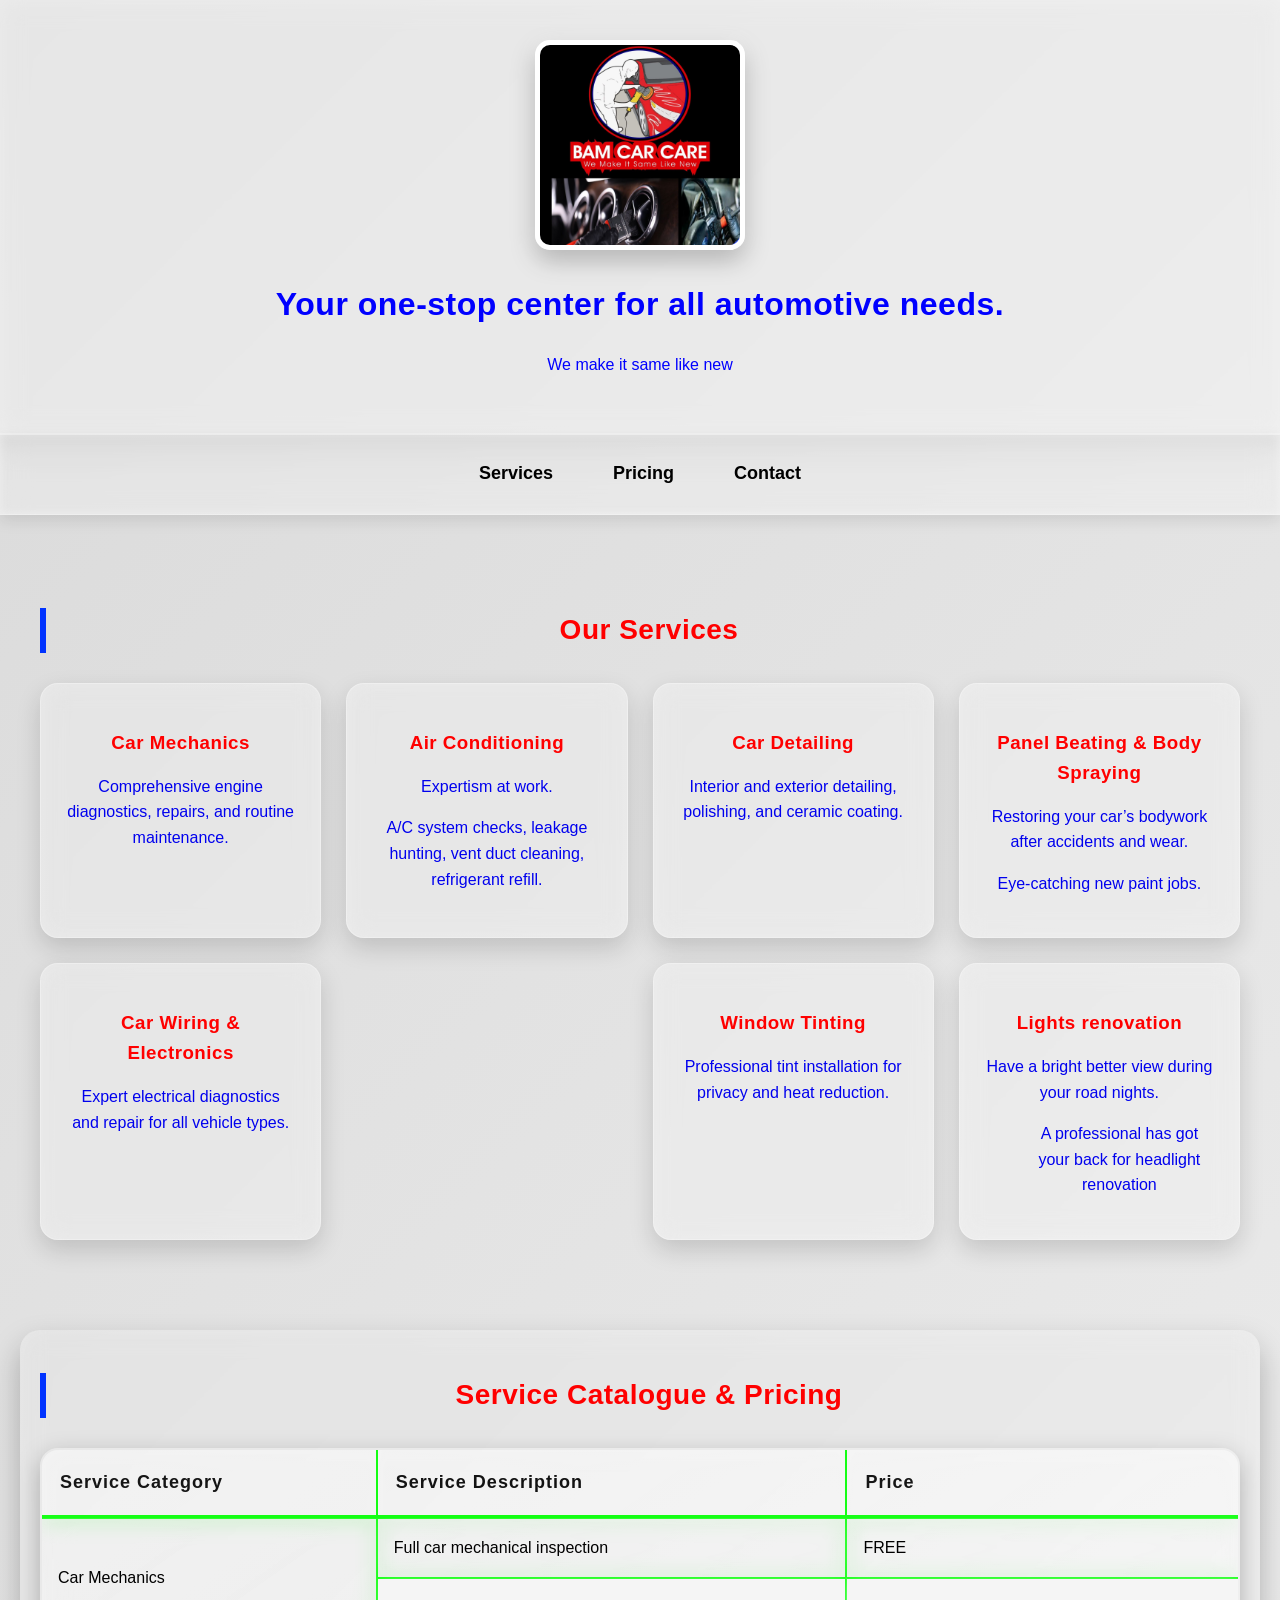
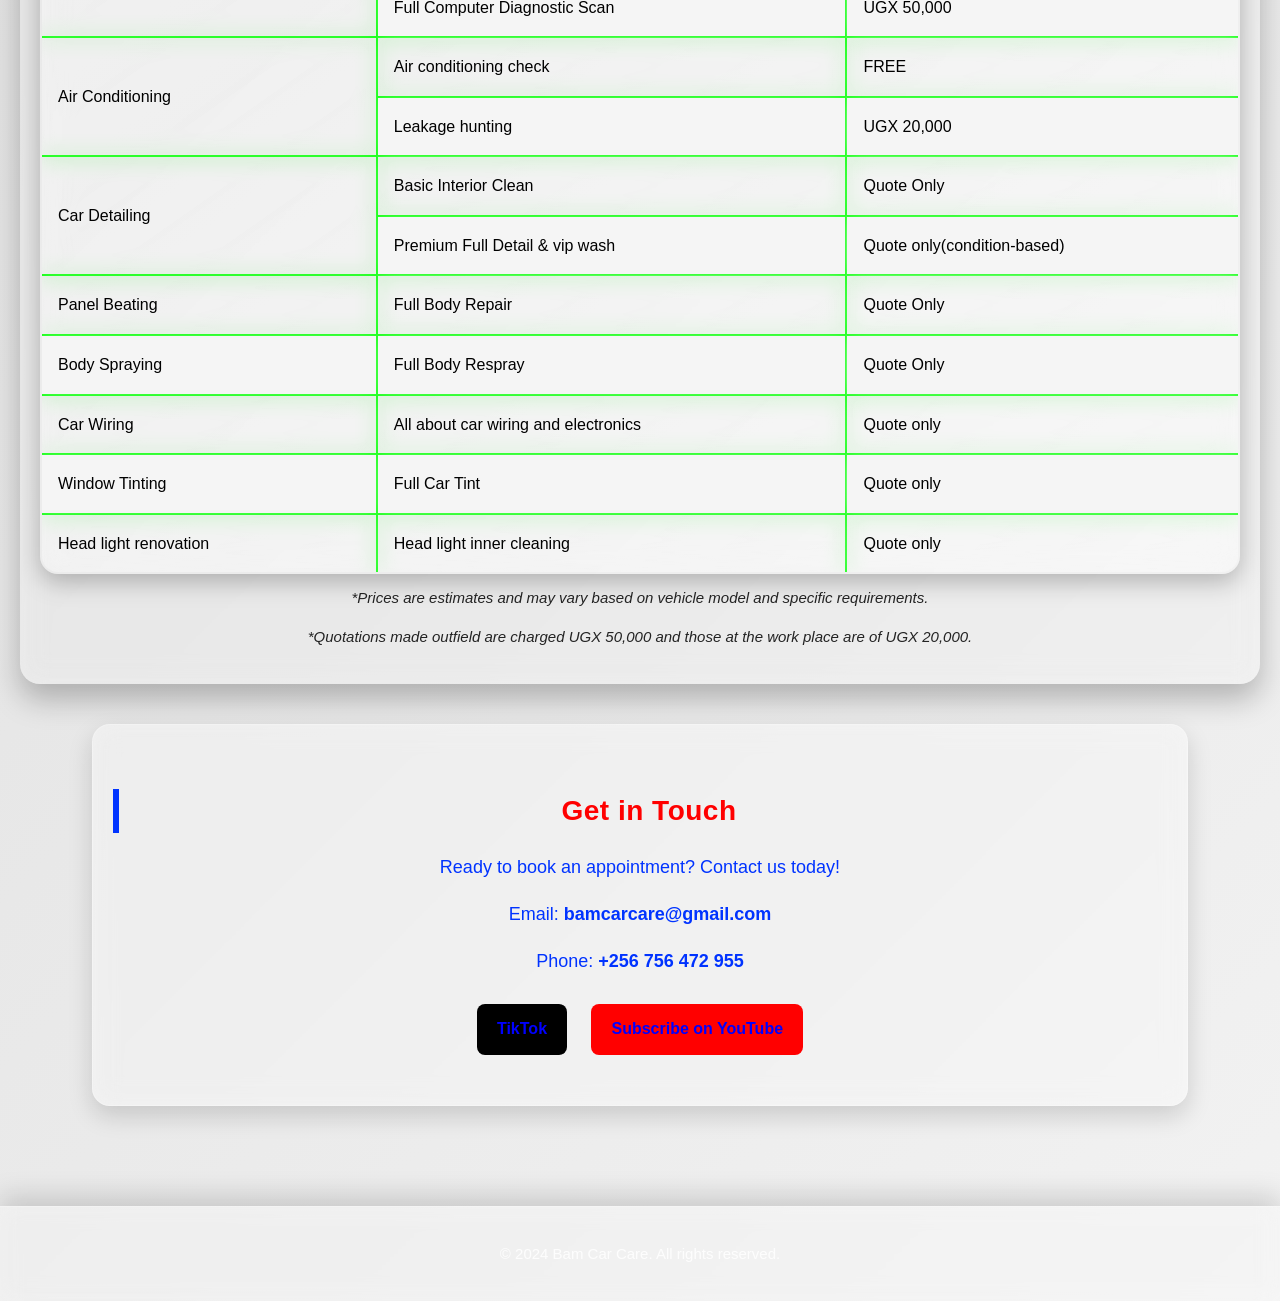
<file: index.html>
<!DOCTYPE html>
<html lang="en">
<head>
    <meta charset="UTF-8">
    <meta name="viewport" content="width=device-width, initial-scale=1.0">
    <title>Bam Car Care</title>
    <link rel="stylesheet" href="styles.css">
</head>
<body>

<header>
    <img src="bam.jpeg" title="Bam car care - we make it same like new">
    <h1>Your one-stop center for all automotive needs.</h1>
    <p>We make it same like new</p>
</header>

<nav>
    <a href="#services">Services</a>
    <a href="#pricing">Pricing</a>
    <a href="#contact">Contact</a>
</nav>

<main>

    <!-- Services Section -->
    <section id="services">
        <h2>Our Services</h2>
        <div class="service-list">

            <div class="service-item">
			<a href="Car Mechanics.html">
                <h3>Car Mechanics</h3>
                <p>Comprehensive engine diagnostics, repairs, and routine maintenance.</p>
				</a>
            </div>

            <div class="service-item">
			    <a href="Air Conditioning.html">
                <h3>Air Conditioning</h3>
                <p>Expertism at work.</p>
                <p>A/C system checks, leakage hunting, vent duct cleaning, refrigerant refill.</p>
				</a>
            </div>

            <div class="service-item">
			    <a href="Car Detailing.html">
                <h3>Car Detailing</h3>
                <p>Interior and exterior detailing, polishing, and ceramic coating.</p>
				</a>
            </div>

            <div class="service-item">
			    <a href="Panel Beating & Body Spraying.html">
                <h3>Panel Beating & Body Spraying</h3>
                <p>Restoring your car’s bodywork after accidents and wear.</p>
                <p>Eye-catching new paint jobs.</p>
				</a>
            </div>

            <div class="service-item">
                <a href= "Car Wiring & Electronics.html">
				<h3>Car Wiring & Electronics</h3>
                <p>Expert electrical diagnostics and repair for all vehicle types.</p>
				<a>
            </div>

            <div class="service-item">
			     <a href= "Window Tinting.html">
                <h3>Window Tinting</h3>
                <p>Professional tint installation for privacy and heat reduction.</p>
				</a>
            </div>
			
			<div class="service-item">
			     <a href= "Lights renovation.html"> <h3>Lights renovation</h3>
				 <p>
				 Have a bright better view during your road nights.
				 </p>
				 <p>
				 <ul> A professional has got your back for headlight renovation</ul>
				 </p>
				 </a>
			</div>	 

        </div>
    </section>

    <!-- Pricing Section -->
    <section id="pricing">
        <h2>Service Catalogue & Pricing</h2>

        <table>
            <thead>
                <tr>
                    <th>Service Category</th>
                    <th>Service Description</th>
                    <th>Price</th>
                </tr>
            </thead>
            <tbody>

                <tr>
                    <td rowspan="2">Car Mechanics</td>
                    <td>Full car mechanical inspection</td>
                    <td>FREE</td>
                </tr>
                <tr>
                    <td>Full Computer Diagnostic Scan</td>
                    <td>UGX 50,000</td>
                </tr>

                <tr>
                    <td rowspan="2">Air Conditioning</td>
                    <td>Air conditioning check</td>
                    <td>FREE</td>
                </tr>
                <tr>
                    <td>Leakage hunting</td>
                    <td>UGX 20,000</td>
                </tr>

                <tr>
                    <td rowspan="2">Car Detailing</td>
                    <td>Basic Interior Clean</td>
                    <td>Quote Only</td>
                </tr>
                <tr>
                    <td>Premium Full Detail & vip wash</td>
                    <td>Quote only(condition-based)</td>
                </tr>

                <tr>
                    <td>Panel Beating</td>
                    <td>Full Body Repair</td>
                    <td>Quote Only</td>
                </tr>

                <tr>
                    <td>Body Spraying</td>
                    <td>Full Body Respray</td>
                    <td>Quote Only</td>
                </tr>

                <tr>
                    <td>Car Wiring</td>
                    <td>All about car wiring and electronics</td>
                    <td>Quote only</td>
                </tr>

                <tr>
                    <td>Window Tinting</td>
                    <td>Full Car Tint</td>
                    <td>Quote only</td>
                </tr>
				
				<tr>
				   
				   <td>Head light renovation</td>
				   <td>Head light inner cleaning</td>
				   <td>Quote only</td>

            </tbody>
        </table>

        <p class="disclaimer">*Prices are estimates and may vary based on vehicle model and specific requirements.</p>
		<p class="disclaimer">*Quotations made outfield are charged UGX 50,000 and those at the work place are of UGX 20,000.</p>
    </section>

    <!-- Contact Section -->
    <section id="contact">
        <h2>Get in Touch</h2>
        <p>Ready to book an appointment? Contact us today!</p>
        <p>Email: <strong>bamcarcare@gmail.com</strong></p>
        <p>Phone: <strong>+256 756 472 955</strong></p>
        <style>
            .social-btn {
                display:inline-block;
                padding: 12px 20px;
                margin: 10px;
                color: blue;
                text-decoration: none;
                border-radius: 8px;
                font-weight: bold;

            }
            .tiktok {
                background: black;
            }
            .youtube {
                background: #ff0000;

            }

        </style>
        <a class="social-btn tiktok" href="https://www.tiktok.com/@bamcarcare?is_from_webapp=1&sender_device=pc" target="_blank">
            TikTok
        </a>
                <a class="social-btn youtube" href="https://www.youtube.com/@bamcarcare3765" target="_blank">
           Subscribe on YouTube
        </a>

    </section>

</main>

<footer>
    <p>&copy; 2024 Bam Car Care. All rights reserved.</p>
</footer>

</body>
</html>
</file>
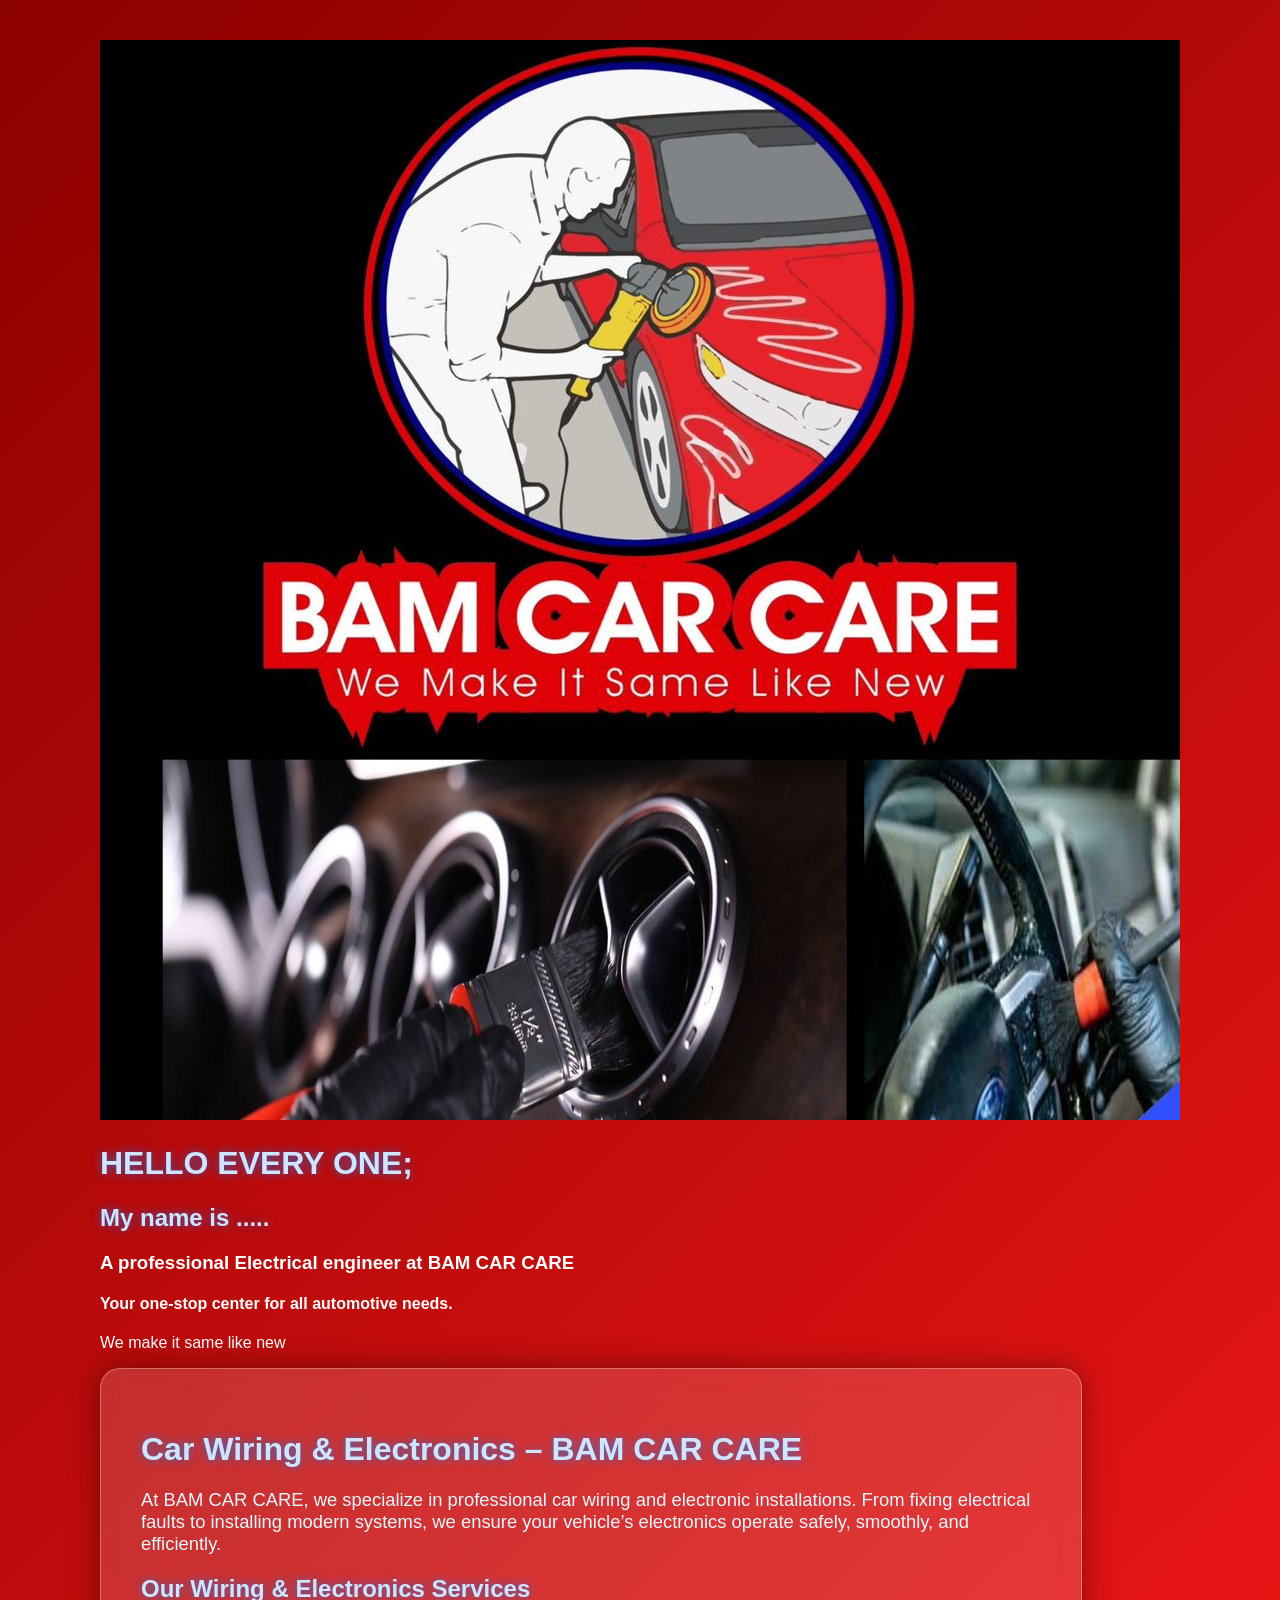
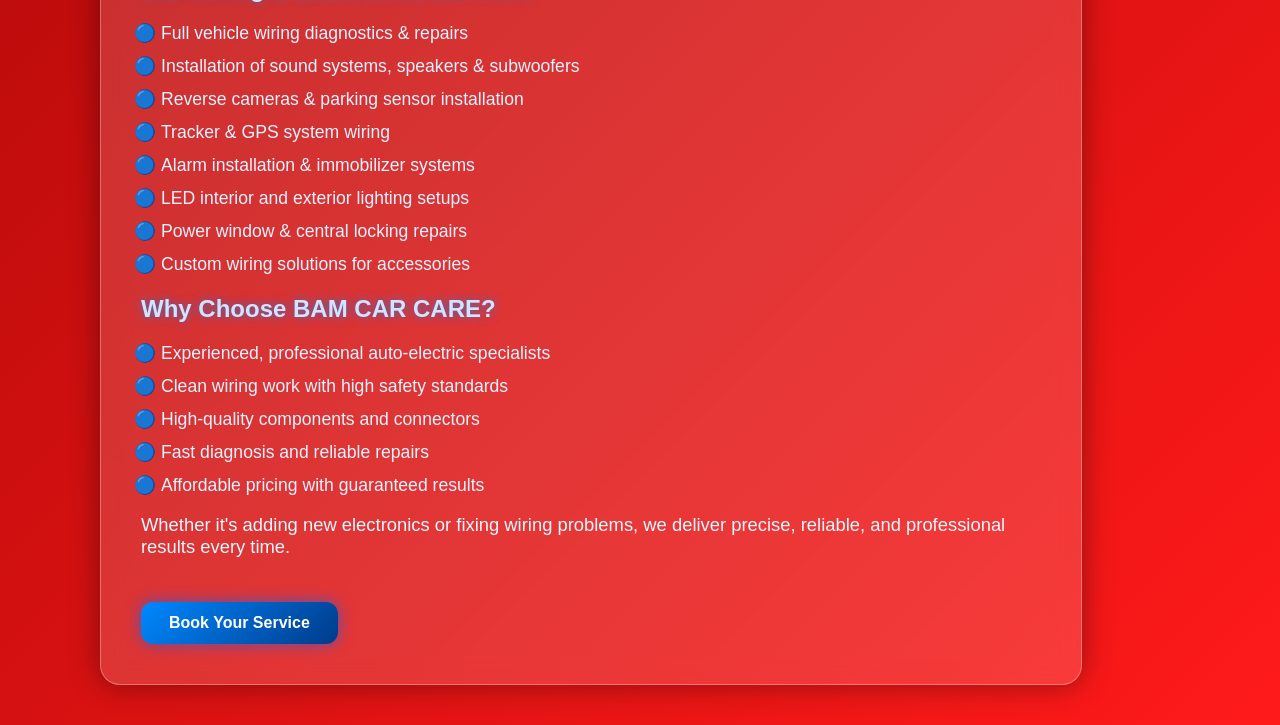
<file: Car Wiring & Electronics.html>
<!DOCTYPE html>
<html lang="en">
<head>
    <meta charset="UTF-8">
    <meta-name="viewport" content="width=device-width, initial-scale=1.0">
	<img src="bam.jpeg" width=100% height=vh>
	  <h1>HELLO EVERY ONE;</h1>
	     <h2>My name is .....</h2>
		   <h3>A professional Electrical engineer at BAM CAR CARE</h3>
              <h4>Your one-stop center for all automotive needs.</h4>
    <p>We make it same like new</p>
		</head>
<body>
   <style>
        body {
            margin: 0;
            padding: 0;
            font-family: "Segoe UI", sans-serif;
            background: linear-gradient(135deg, #8b0000, #ff1a1a);
            min-height: 100vh;
            display: flex;
            justify-content: center;
            align-items: center;
            padding: 40px;
            color: white;
        }

        .glass-box {
            width: 90%;
            max-width: 900px;
            background: rgba(255, 255, 255, 0.15);
            border-radius: 20px;
            padding: 40px;
            backdrop-filter: blur(12px);
            -webkit-backdrop-filter: blur(12px);
            border: 1px solid rgba(255, 255, 255, 0.3);
            box-shadow: 0 0 30px rgba(0, 0, 0, 0.4);
            color: #e6f2ff;
        }

        h1, h2 {
            color: #cfe5ff;
            text-shadow: 0 0 10px rgba(0, 130, 255, 0.7);
        }

        ul {
            padding-left: 20px;
        }

        ul li {
            margin-bottom: 12px;
            list-style: "🔵 ";
            font-size: 1.1rem;
        }

        .glass-box p {
            font-size: 1.15rem;
            color: #e6f7ff;
        }

        .btn {
            display: inline-block;
            margin-top: 25px;
            padding: 12px 28px;
            background: linear-gradient(135deg, #0088ff, #003b8a);
            border-radius: 12px;
            color: white;
            text-decoration: none;
            font-weight: bold;
            transition: 0.3s;
            box-shadow: 0 0 15px rgba(0, 102, 255, 0.6);
        }

        .btn:hover {
            transform: scale(1.06);
            box-shadow: 0 0 25px rgba(0, 150, 255, 0.9);
        }
</style>
    <div class="glass-box">
        <h1>Car Wiring & Electronics – BAM CAR CARE</h1>

        <p>
            At BAM CAR CARE, we specialize in professional car wiring and electronic installations. 
            From fixing electrical faults to installing modern systems, we ensure your vehicle’s 
            electronics operate safely, smoothly, and efficiently.
        </p>

        <h2>Our Wiring & Electronics Services</h2>
        <ul>
            <li>Full vehicle wiring diagnostics & repairs</li>
            <li>Installation of sound systems, speakers & subwoofers</li>
            <li>Reverse cameras & parking sensor installation</li>
            <li>Tracker & GPS system wiring</li>
            <li>Alarm installation & immobilizer systems</li>
            <li>LED interior and exterior lighting setups</li>
            <li>Power window & central locking repairs</li>
            <li>Custom wiring solutions for accessories</li>
        </ul>

        <h2>Why Choose BAM CAR CARE?</h2>
        <ul>
            <li>Experienced, professional auto-electric specialists</li>
            <li>Clean wiring work with high safety standards</li>
            <li>High-quality components and connectors</li>
            <li>Fast diagnosis and reliable repairs</li>
            <li>Affordable pricing with guaranteed results</li>
        </ul>

        <p>
            Whether it's adding new electronics or fixing wiring problems, 
            we deliver precise, reliable, and professional results every time.
        </p>

        <a href="index.html#contact" class="btn">Book Your Service</a>
    </div>
</body>
</file>
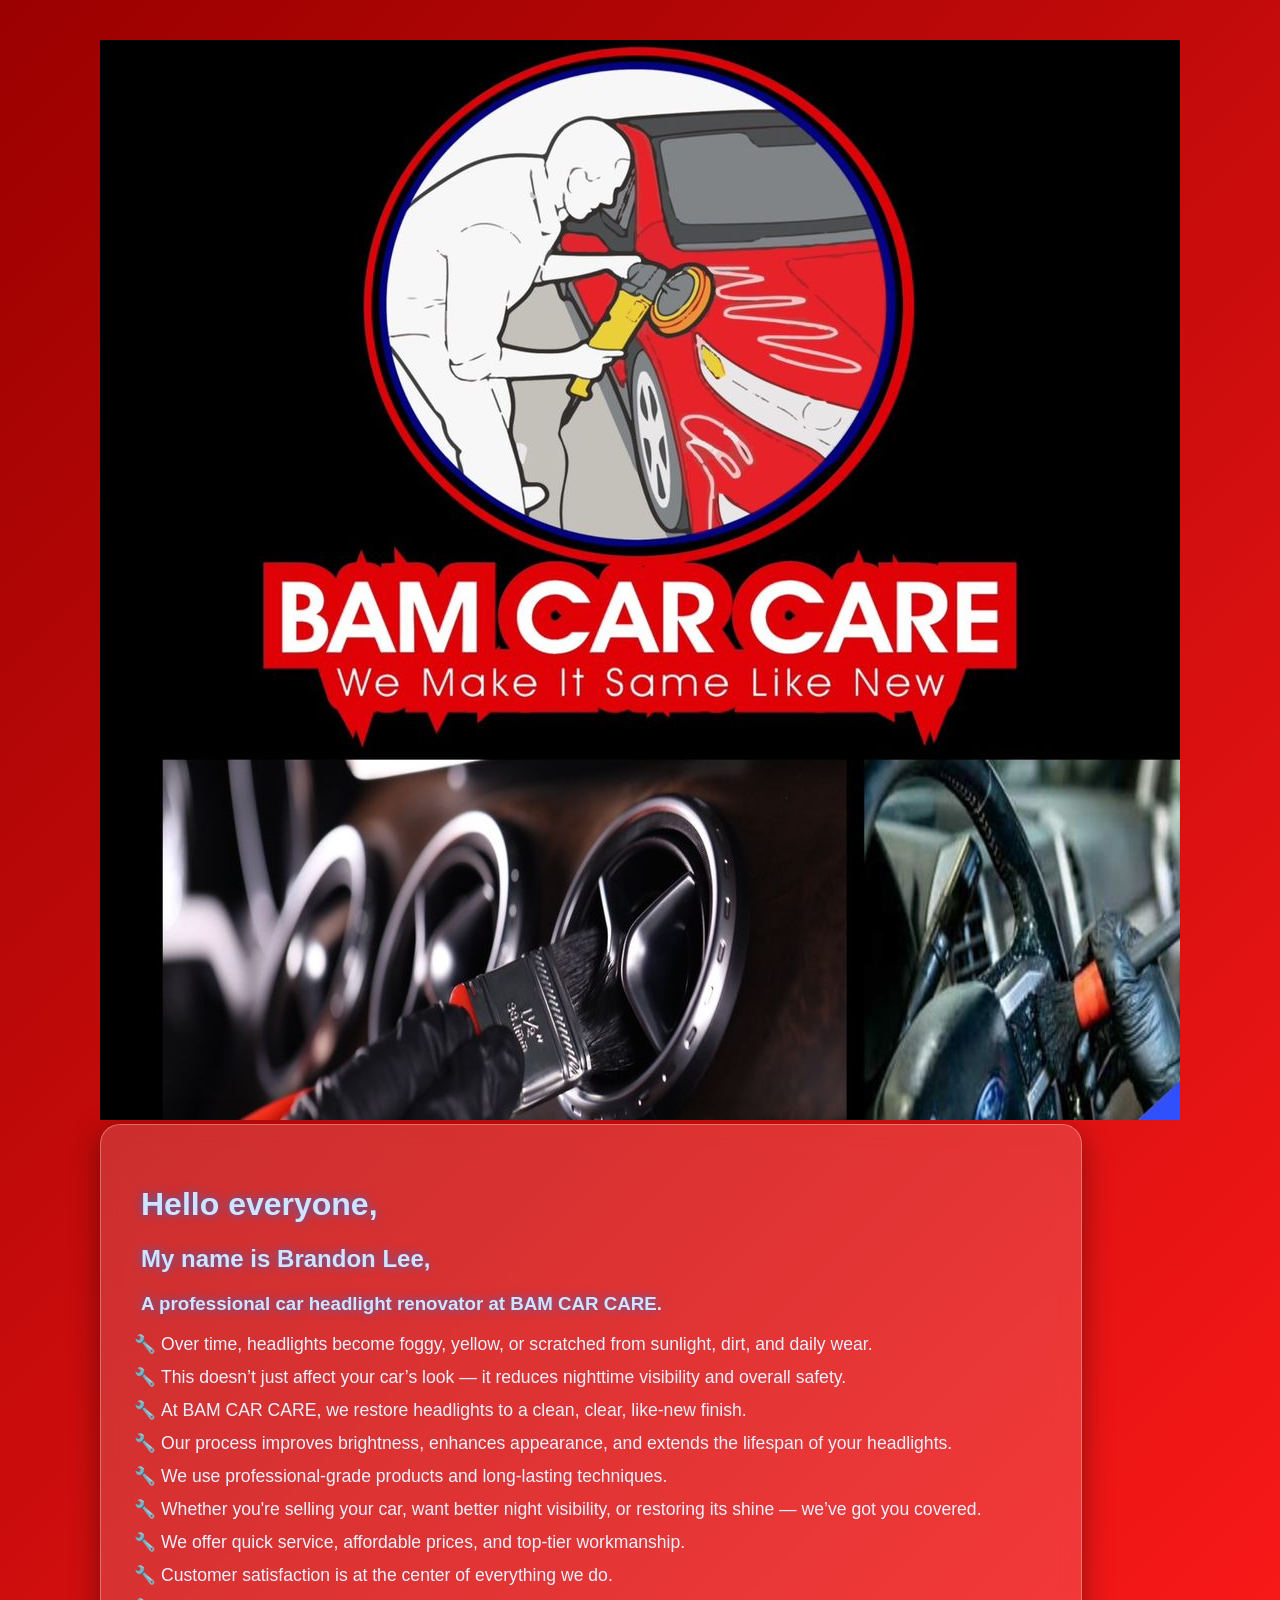
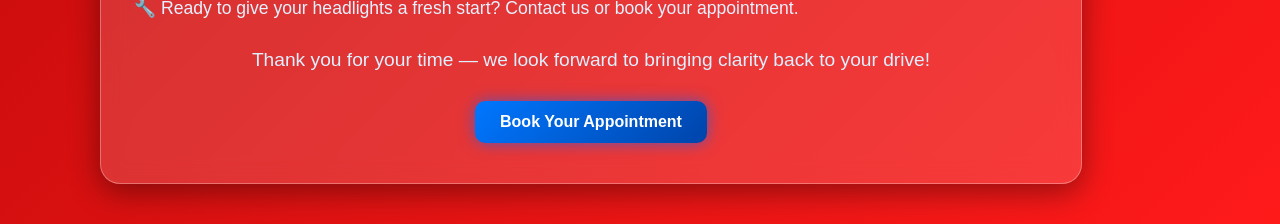
<file: Lights renovation.html>
<!DOCTYPE html>
<html lang="en">
<head>
    <meta charset="UTF-8">
    <meta-name="viewport" content="width=device-width, initial-scale=1.0">
	<img src="bam.jpeg" width=100% height=vh>
<title>Lights Renovation - BAM CAR CARE</title>

<style>
    body {
        margin: 0;
        padding: 0;
        font-family: "Segoe UI", sans-serif;
        background: linear-gradient(135deg, #9b0000, #ff1a1a);
        min-height: 100vh;
        display: flex;
        justify-content: center;
        align-items: center;
        padding: 40px;
        color: white;
    }

    .glass-container {
        width: 90%;
        max-width: 900px;
        background: rgba(255, 255, 255, 0.15);
        border-radius: 20px;
        padding: 40px;
        backdrop-filter: blur(12px);
        -webkit-backdrop-filter: blur(12px);
        border: 1px solid rgba(255, 255, 255, 0.3);
        box-shadow: 0px 8px 30px rgba(0, 0, 0, 0.4);
        color: #e6f2ff;
    }

    h1, h2, h3 {
        color: #cfe5ff;
        text-shadow: 0 0 10px rgba(0, 130, 255, 0.7);
    }

    ul {
        padding-left: 20px;
    }

    li {
        margin-bottom: 12px;
        list-style: "🔧 ";
        font-size: 1.1rem;
    }

    p {
        margin-top: 30px;
        font-size: 1.2rem;
        text-align: center;
        color: #dff0ff;
    }

    .btn {
        display: block;
        margin: 30px auto 0;
        padding: 12px 25px;
        background: linear-gradient(135deg, #0077ff, #0044aa);
        border-radius: 10px;
        color: white;
        text-decoration: none;
        font-weight: bold;
        text-align: center;
        width: fit-content;
        transition: 0.3s;
        box-shadow: 0 0 15px rgba(0, 102, 255, 0.6);
    }

    .btn:hover {
        transform: scale(1.05);
        box-shadow: 0 0 25px rgba(0, 102, 255, 0.9);
    }
</style>
</head>

<body>

<div class="glass-container">
    <h1>Hello everyone,</h1>
    <h2>My name is Brandon Lee,</h2>
    <h3>A professional car headlight renovator at BAM CAR CARE.</h3>

    <ul>
        <li>Over time, headlights become foggy, yellow, or scratched from sunlight, dirt, and daily wear.</li>
        <li>This doesn’t just affect your car’s look — it reduces nighttime visibility and overall safety.</li>
        <li>At BAM CAR CARE, we restore headlights to a clean, clear, like-new finish.</li>
        <li>Our process improves brightness, enhances appearance, and extends the lifespan of your headlights.</li>
        <li>We use professional-grade products and long-lasting techniques.</li>
        <li>Whether you're selling your car, want better night visibility, or restoring its shine — we’ve got you covered.</li>
        <li>We offer quick service, affordable prices, and top-tier workmanship.</li>
        <li>Customer satisfaction is at the center of everything we do.</li>
        <li>Ready to give your headlights a fresh start? Contact us or book your appointment.</li>
    </ul>

    <p>Thank you for your time — we look forward to bringing clarity back to your drive!</p>
	
	<a href="index.html#contact" class="btn">Book Your Appointment</a>
</div>

</body>
</html>
</file>
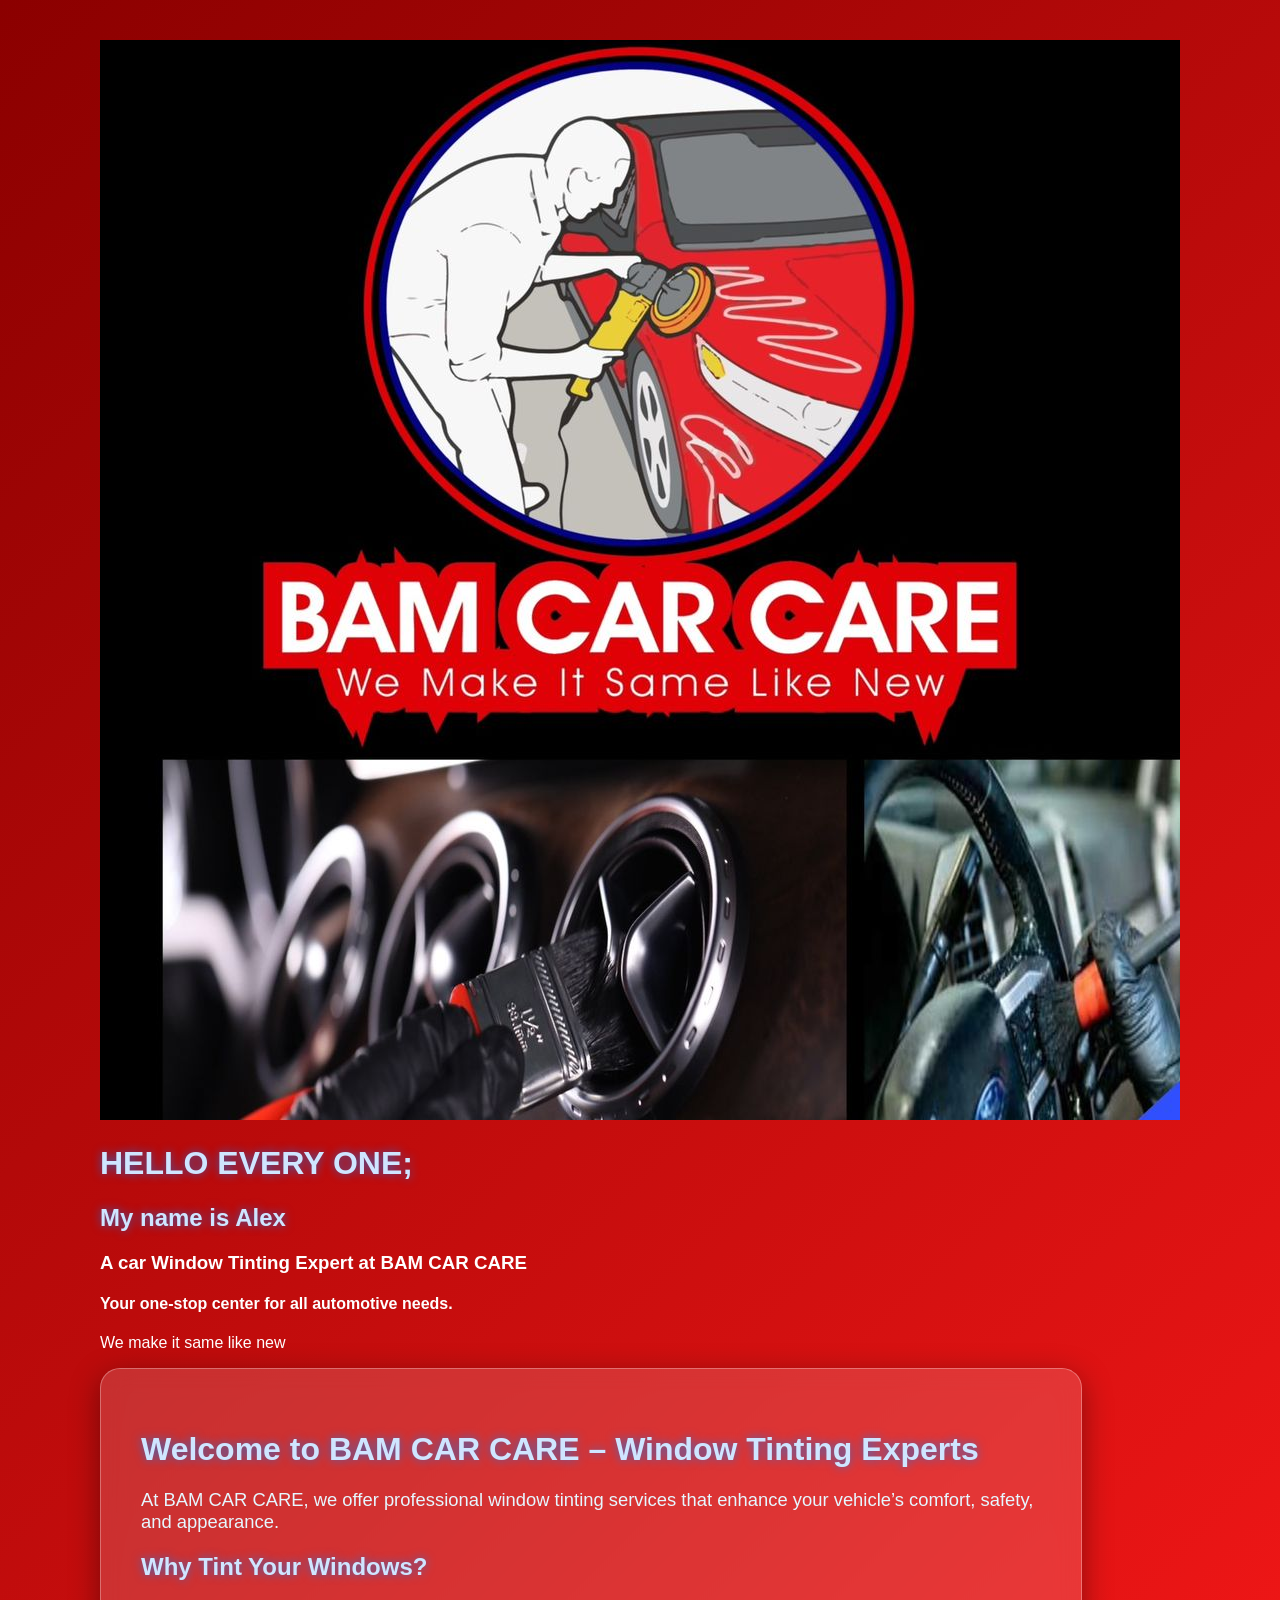
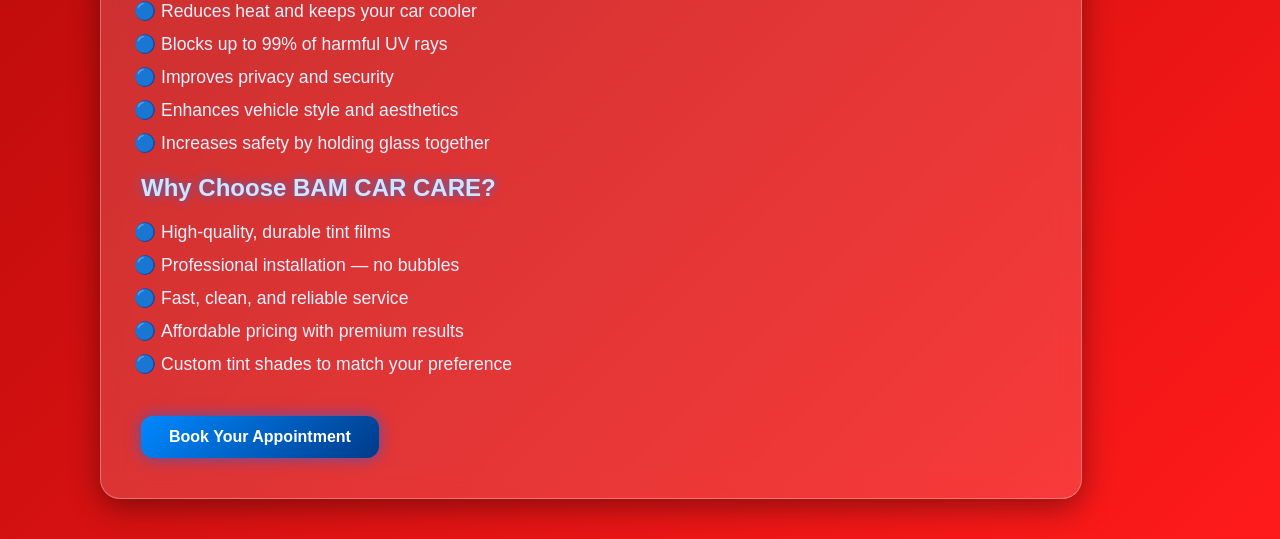
<file: window tinting.html>
<!DOCTYPE html>
<html lang="en">
<head>
    <meta charset="UTF-8">
    <meta-name="viewport" content="width=device-width, initial-scale=1.0">
	<img src="bam.jpeg" width=100% height=vh>
	  <h1>HELLO EVERY ONE;</h1>
	     <h2>My name is Alex</h2>
		   <h3>A car Window Tinting Expert at BAM CAR CARE</h3>
              <h4>Your one-stop center for all automotive needs.</h4>
    <p>We make it same like new</p>
		</head>
<body>
  <style>
        /* Entire page background */
body {
    margin: 0;
    padding: 0;
    font-family: "Segoe UI", sans-serif;
    background: linear-gradient(135deg, #8b0000, #ff1a1a);
    min-height: 100vh;
    display: flex;
    justify-content: center;
    align-items: center;
    padding: 40px;
    color: white;
}

/* Glassy container */
.glass-box {
    width: 90%;
    max-width: 900px;
    background: rgba(255, 255, 255, 0.15);
    border-radius: 20px;
    padding: 40px;
    backdrop-filter: blur(12px);
    -webkit-backdrop-filter: blur(12px);
    border: 1px solid rgba(255, 255, 255, 0.3);
    box-shadow: 0px 8px 30px rgba(0, 0, 0, 0.4);
    color: #e6f2ff;
}

/* Headings with blue glow */
h1, h2 {
    color: #cfe5ff;
    text-shadow: 0 0 10px rgba(0, 130, 255, 0.7);
}

/* List styling */
ul {
    padding-left: 20px;
}

ul li {
    margin-bottom: 12px;
    list-style: "🔵 ";
    font-size: 1.1rem;
}

/* Paragraph text */
.glass-box p {
    font-size: 1.15rem;
    color: #e6f7ff;
}

/* Call-to-action button */
.btn {
    display: inline-block;
    margin-top: 25px;
    padding: 12px 28px;
    background: linear-gradient(135deg, #0088ff, #003b8a);
    border-radius: 12px;
    color: white;
    text-decoration: none;
    font-weight: bold;
    transition: 0.3s;
    box-shadow: 0 0 15px rgba(0, 102, 255, 0.6);
}

.btn:hover {
    transform: scale(1.06);
    box-shadow: 0 0 25px rgba(0, 150, 255, 0.9);
}
 </style>
    <div class="glass-box">
        <h1>Welcome to BAM CAR CARE – Window Tinting Experts</h1>

        <p>
            At BAM CAR CARE, we offer professional window tinting services
            that enhance your vehicle’s comfort, safety, and appearance.
        </p>

        <h2>Why Tint Your Windows?</h2>
        <ul>
            <li>Reduces heat and keeps your car cooler</li>
            <li>Blocks up to 99% of harmful UV rays</li>
            <li>Improves privacy and security</li>
            <li>Enhances vehicle style and aesthetics</li>
            <li>Increases safety by holding glass together</li>
        </ul>

        <h2>Why Choose BAM CAR CARE?</h2>
        <ul>
            <li>High-quality, durable tint films</li>
            <li>Professional installation — no bubbles</li>
            <li>Fast, clean, and reliable service</li>
            <li>Affordable pricing with premium results</li>
            <li>Custom tint shades to match your preference</li>
        </ul>

        <a href="index.html#contact" class="btn">Book Your Appointment</a>
    </div>
</body>
</file>
<file: styles.css>
/* Global Style */
body {
    margin: 0;
    font-family: Arial, sans-serif;
	background: url("https://images.unsplash.com/photo-1503376780353-7e6692767b70") no-repeat center center fixed;
    background-size: cover;
    color:#0033ff
    line-height: 1.6;
    margin: 0;
    font-family: Arial, sans-serif;
    background-color: black;
    color: #0033ff;
    line-height: 1.6;
   
}

/* Header */
header {
    text-align: cover;
    background: linear-gradient(to bottom, #0033ff, #0022aa);
    color: blue;
    padding: 30px 15px;
}

header img {
    width: 100%;
    max-width: 500px;
    height: vh;
    border: 5px solid white;
    border-radius: 8px;
}

/* Navigation */
nav {
    display: flex;
    justify-content: center;
    gap: 30px;
    background-color: red;
    padding: 12px;
    flex-wrap: wrap;
}

nav a {
    color: white;
    text-decoration: none;
    font-weight: bold;
    font-size: 18px;
}

nav a:hover {
    text-decoration: underline;
}

/* Main Content */
main {
    padding: 20px;
}

/* Section headings */
h2 {
    font-size: 28px;
    color: red;
    border-left: 6px solid #0033ff;
    padding-left: 12px;
    margin-bottom: 20px;
}

/* Services grid */
.service-list {
    display: grid;
    grid-template-columns: repeat(auto-fill, minmax(260px, 1fr));
    gap: 20px;
}

.service-item {
    border: 3px solid #0033ff;
    padding: 15px;
    background-color: white;
    border-radius: 8px;
    transition: transform 0.2s ease-in-out;
}

.service-item:hover {
    transform: scale(1.03);
}

.service-item h3 {
    color: red;
    margin-bottom: 10px;
}

/* Pricing Table */
table {
    width: 100%;
    border-collapse: collapse;
    margin-top: 20px;
}

table th,
table td {
    border: 2px solid #0033ff;
    padding: 12px;
}

table th {
    background-color: red;
    color: white;
}

table tr:nth-child(even) td {
    background-color: #f5f5f5;
}

/* Disclaimer */
.disclaimer {
    color: red;
    margin-top: 10px;
    font-style: italic;
}

/* Contact section */
#contact p {
    color: #0033ff;
    font-size: 18px;
}

/* Footer */
footer {
    background-color: #0033ff;
    text-align: center;
    padding: 15px;
    color: white;
    margin-top: 30px;
}

/* Responsive tweaks */
@media (max-width: 600px) {
    nav {
        gap: 15px;
    }

    header img {
        width: 95%;
    }

    table th,
    table td {
        font-size: 14px;
        padding: 8px;
    }
}
#pricing {
    background-color: black;
    padding: 20px;
    border-radius: 10px;
}
#pricing table,
#pricing th,
#pricing td {
    border: 2px solid #00ff00 !important; /* green border */
}
/* ===== CLASSY GLASSMORPHISM TABLE DESIGN ===== */

table {
    width: 100%;
    border-collapse: collapse;
    margin-top: 30px;
    background: rgba(255, 255, 255, 0.15); 
    backdrop-filter: blur(18px) saturate(150%);
    -webkit-backdrop-filter: blur(18px) saturate(150%);
    border-radius: 18px;
    overflow: hidden;

    /* Soft glowing border */
    border: 1px solid rgba(255, 255, 255, 0.35);
    box-shadow:
        0 8px 25px rgba(0, 0, 0, 0.25),
        0 0 25px rgba(255, 255, 255, 0.25) inset;
}

/* Table Header */
table th {
    padding: 18px;
    text-align: left;
    font-weight: 700;
    font-size: 18px;
    color: #000;
    background: rgba(255, 255, 255, 0.30);
    letter-spacing: 1px;

    /* faint glow */
    box-shadow: 0 1px 10px rgba(255, 255, 255, 0.3);
}

/* Table Cells */
table td {
    padding: 16px;
    color: #000;
    font-size: 16px;
    font-weight: 500;
    backdrop-filter: blur(10px);
}

/* Zebra effect (still glassy) */
table tr:nth-child(even) {
    background: rgba(255, 255, 255, 0.10);
}

/* Hover Effect (Premium) */
table tr {
    transition: 0.35s ease;
}

table tr:hover {
    background: rgba(255, 255, 255, 0.40);
    transform: scale(1.01);
    box-shadow:
        0 12px 25px rgba(0, 0, 0, 0.25),
        0 0 18px rgba(255, 255, 255, 0.25);
}

/* ===== Shine Effect on Table ===== */

table {
    position: relative;
    overflow: hidden;
}

table::before {
    content: "";
    position: absolute;
    top: -100%;
    left: -50%;
    width: 200%;
    height: 300%;
    background: linear-gradient(
        120deg,
        rgba(255, 255, 255, 0.15) 0%,
        rgba(255, 255, 255, 0.07) 40%,
        rgba(255, 255, 255, 0.25) 100%
    );
    transform: rotate(25deg);
    animation: shine 7s infinite linear;
}

@keyframes shine {
    0% { transform: translate(-100%, -100%) rotate(25deg); }
    100% { transform: translate(100%, 100%) rotate(25deg); }
}

/* Disclaimer text */
.disclaimer {
    font-size: 15px;
    margin-top: 12px;
    color: #000;
    opacity: 0.85;
    text-align: center;
}

/* Floating Effect for Whole Section */
#pricing {
    margin-top: 40px;
    padding: 20px;
    background: rgba(255, 255, 255, 0.07);
    border-radius: 20px;
    backdrop-filter: blur(12px);
    box-shadow:
        0 15px 30px rgba(0, 0, 0, 0.25),
        0 0 20px rgba(255, 255, 255, 0.20) inset;
}
/* ===========================
    GLOBAL CLASSY THEME
=========================== */
body {
    margin: 0;
    font-family: "Poppins", sans-serif;
    background: linear-gradient(135deg, #d9d9d9, #f2f2f2);
    color: #000;
    overflow-x: hidden;
}

/* Smooth fade and slide motions */
* {
    transition: 0.3s ease;
}

/* Headings */
h1, h2, h3 {
    font-family: "Poppins", sans-serif;
    font-weight: 700;
    letter-spacing: 0.5px;
}

/* ===========================
    HEADER (CLASSY GLASS HERO)
=========================== */
header {
    text-align: center;
    padding: 40px 20px;
    background: rgba(255, 255, 255, 0.35);
    backdrop-filter: blur(12px);
    border-bottom: 2px solid rgba(255, 255, 255, 0.4);
    box-shadow:
        0 8px 20px rgba(0,0,0,0.15),
        0 0 20px rgba(255,255,255,0.25) inset;
}

header img {
    width: 200px;
    border-radius: 15px;
    box-shadow:
        0 10px 25px rgba(0,0,0,0.25),
        0 0 15px rgba(255,255,255,0.5);
}

/* ===========================
    NAVIGATION BAR (GLASS + GOLD)
=========================== */
nav {
    display: flex;
    justify-content: center;
    gap: 40px;
    padding: 18px;
    background: rgba(255, 255, 255, 0.25);
    backdrop-filter: blur(15px);
    border-bottom: 1px solid rgba(255, 255, 255, 0.4);
    box-shadow:
        0 5px 15px rgba(0,0,0,0.1),
        0 0 10px rgba(255,255,255,0.4) inset;
}

nav a {
    text-decoration: none;
    font-size: 18px;
    font-weight: 600;
    color: #000;
    padding: 6px 10px;
    border-bottom: 2px solid transparent;
}

nav a:hover {
    color: #b8860b;  /* Gold */
    border-bottom: 2px solid #b8860b;
    transform: scale(1.1);
}

/* ===========================
    SERVICES SECTION (Luxury Cards)
=========================== */
#services {
    padding: 50px 20px;
    text-align: center;
}

.service-list {
    display: grid;
    grid-template-columns: repeat(auto-fit, minmax(250px, 1fr));
    gap: 25px;
    margin-top: 30px;
}

.service-item {
    background: rgba(255, 255, 255, 0.22);
    padding: 25px;
    border-radius: 18px;
    backdrop-filter: blur(12px);
    box-shadow:
        0 10px 25px rgba(0,0,0,0.15),
        0 0 20px rgba(255,255,255,0.2) inset;
    border: 1px solid rgba(255, 255, 255, 0.35);
}

.service-item:hover {
    transform: translateY(-6px);
    box-shadow:
        0 15px 30px rgba(0,0,0,0.25),
        0 0 25px rgba(255,255,255,0.3) inset;
}

/* ===========================
    PRICING SECTION (Already Advanced)
=========================== */
/* Using earlier improved pricing table design */
#pricing h2 {
    text-align: center;
}

/* ===========================
    CONTACT SECTION (Glass Card)
=========================== */
#contact {
    margin: 40px auto;
    text-align: center;
    padding: 40px 20px;
    width: 85%;
    background: rgba(255, 255, 255, 0.25);
    border-radius: 18px;
    backdrop-filter: blur(12px);
    box-shadow:
        0 10px 25px rgba(0,0,0,0.15),
        0 0 20px rgba(255,255,255,0.25) inset;
    border: 1px solid rgba(255,255,255,0.35);
}
a {
	text-decoration: none; /* remove default underline */
	border-bottom: 2px solid transparent;/* add a transparent border to reserve space */
	padding-bottom: 2px; /* add a little padding */
	transition: border-color 0.3s ease; /* smooth transition for the effect */
}
a:hover {
	border-color:#4a90e2; /* blue border appears on hover */
}
/* ===========================
    FOOTER (Elegant Minimalism)
=========================== */
footer {
    text-align: center;
    padding: 20px;
    margin-top: 40px;
    background: rgba(255,255,255,0.20);
    backdrop-filter: blur(10px);
    box-shadow:
        0 -10px 25px rgba(0,0,0,0.15),
        0 0 20px rgba(255,255,255,0.2) inset;
    border-top: 1px solid rgba(255,255,255,0.3);
}

footer p {
    font-size: 15px;
    opacity: 0.85;
}
</file>
